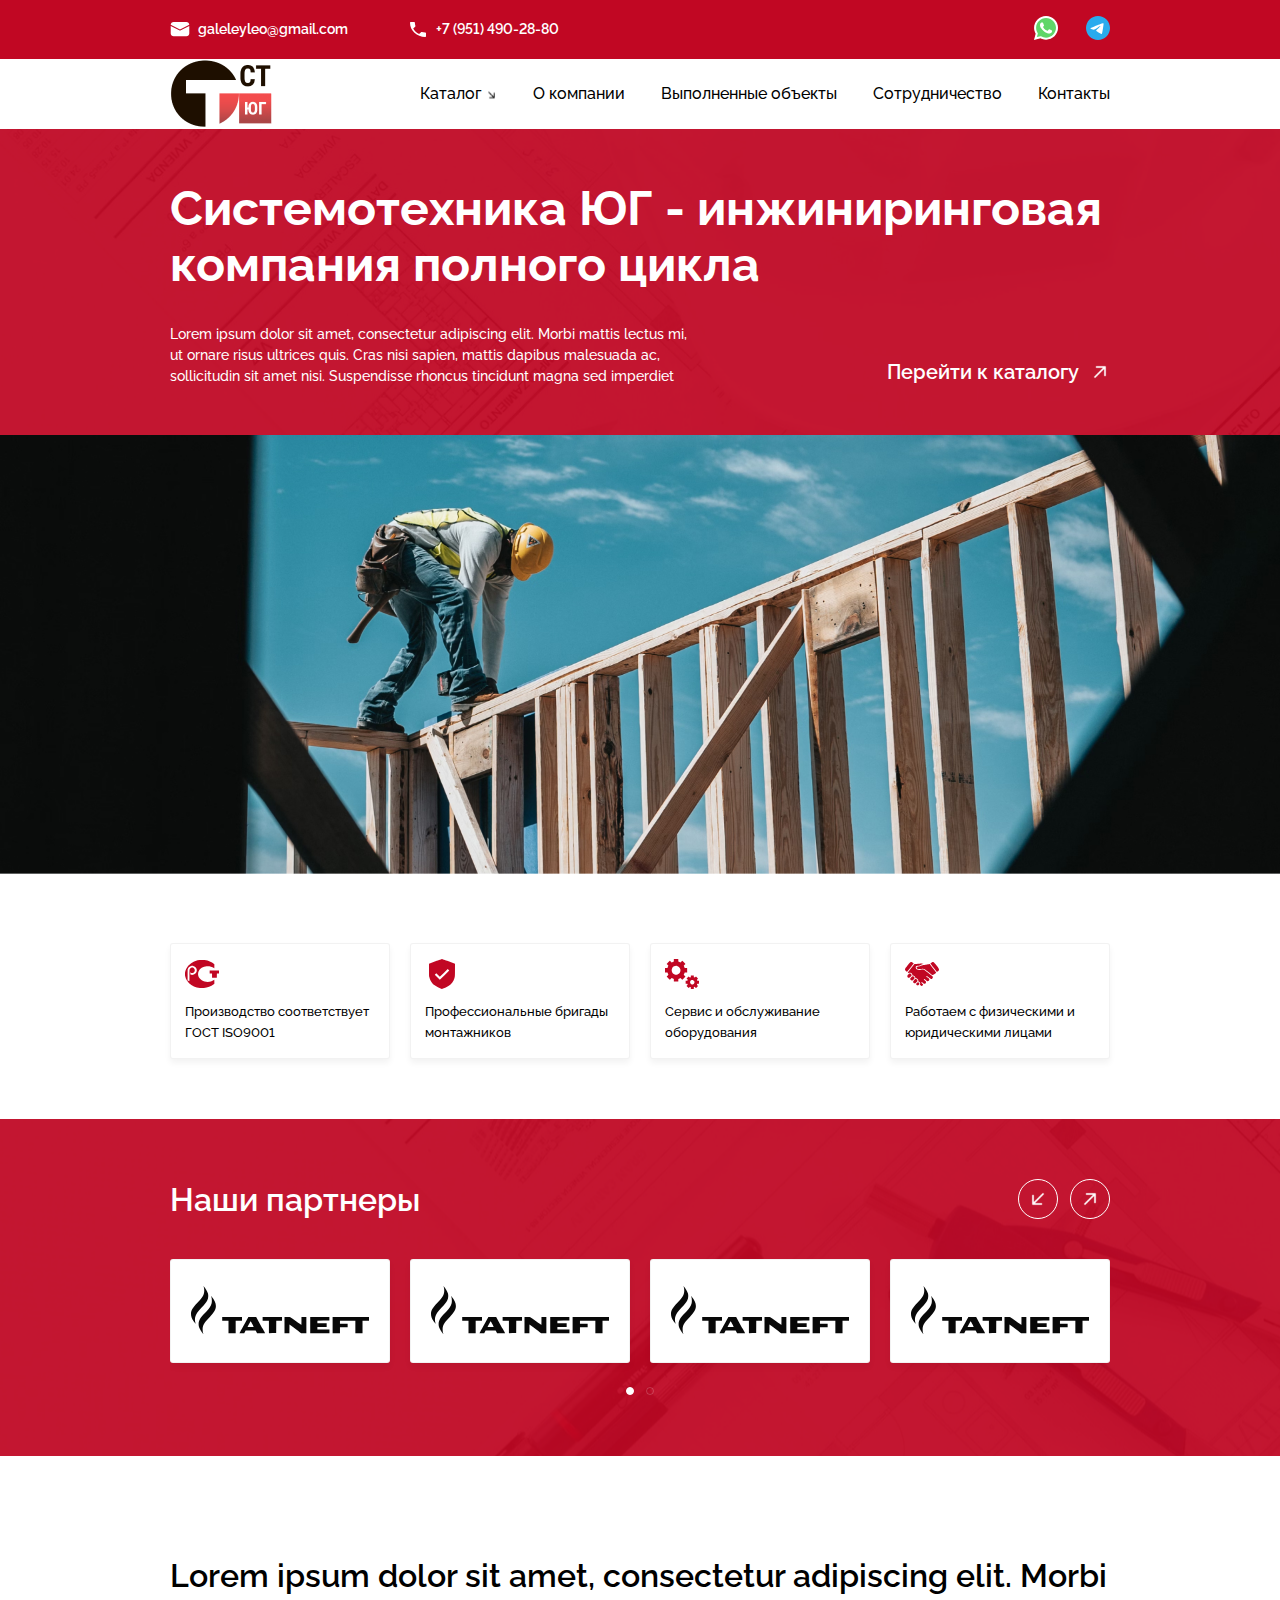
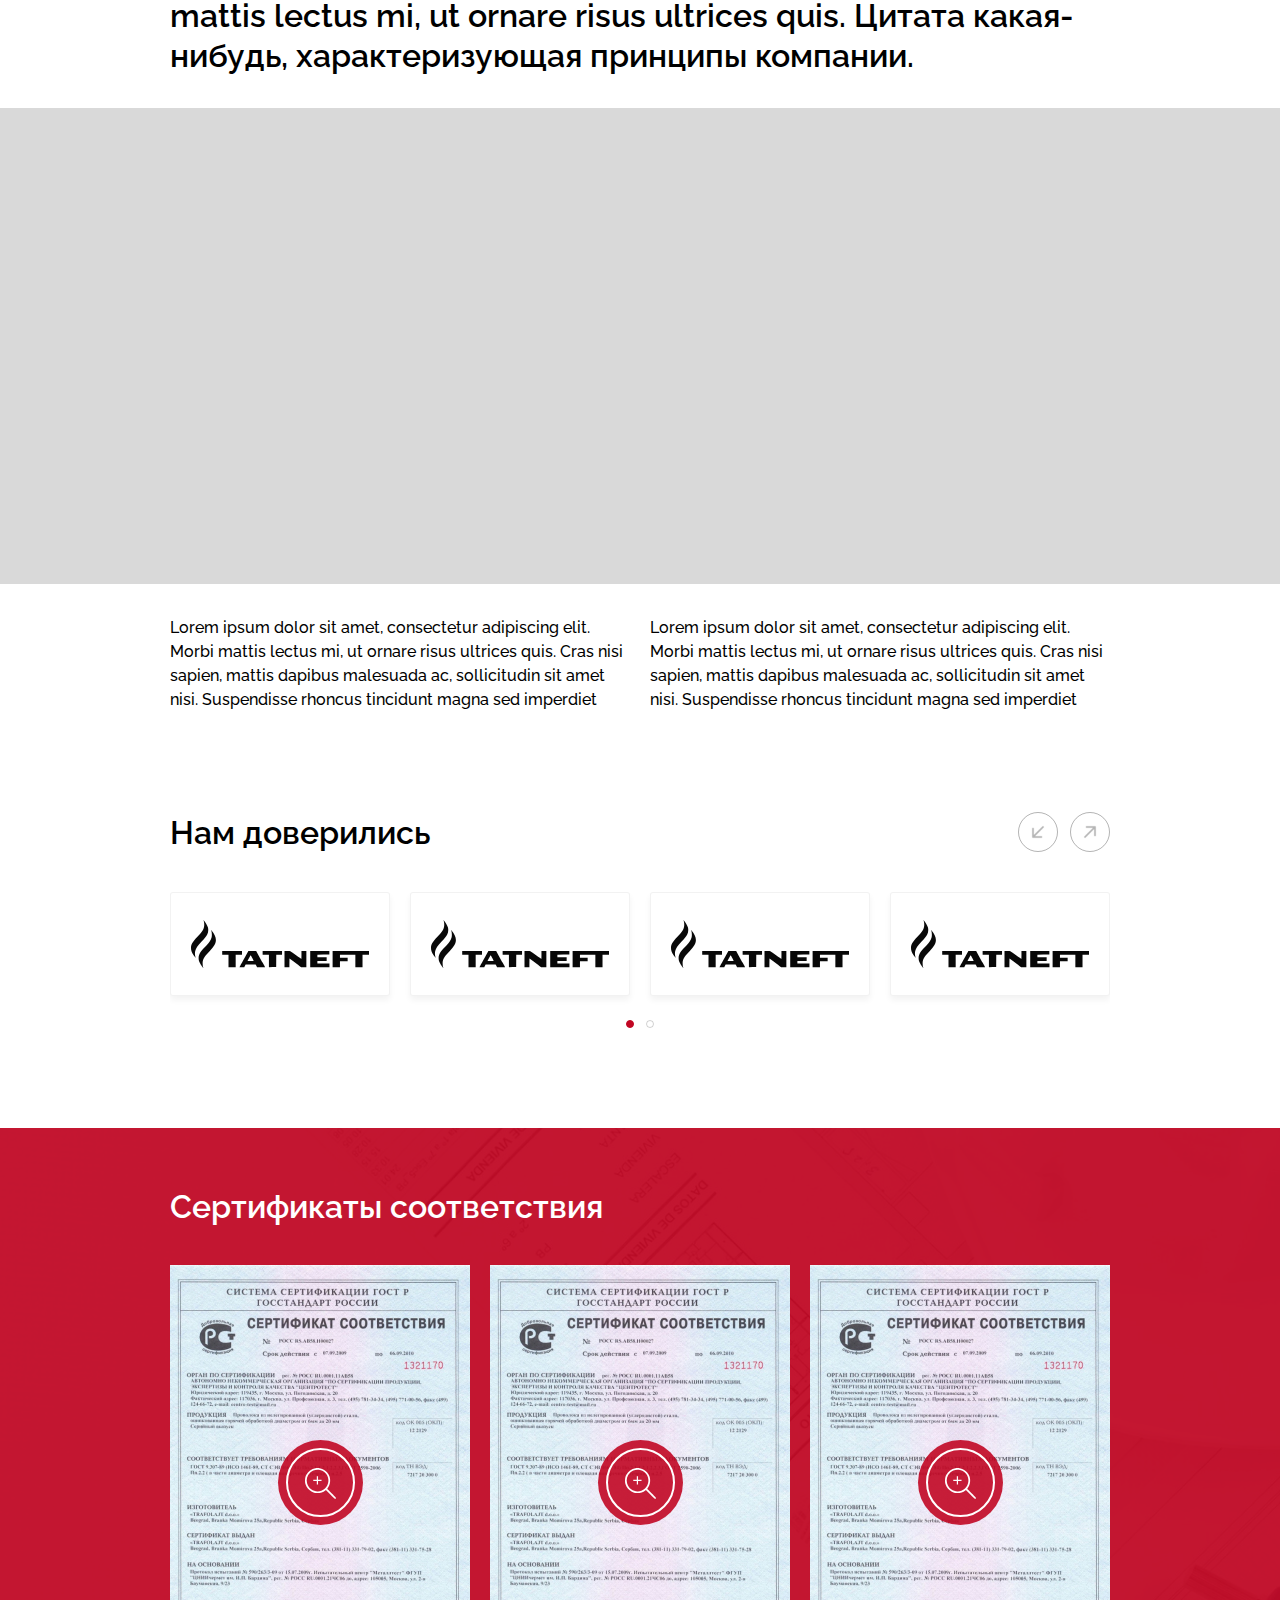
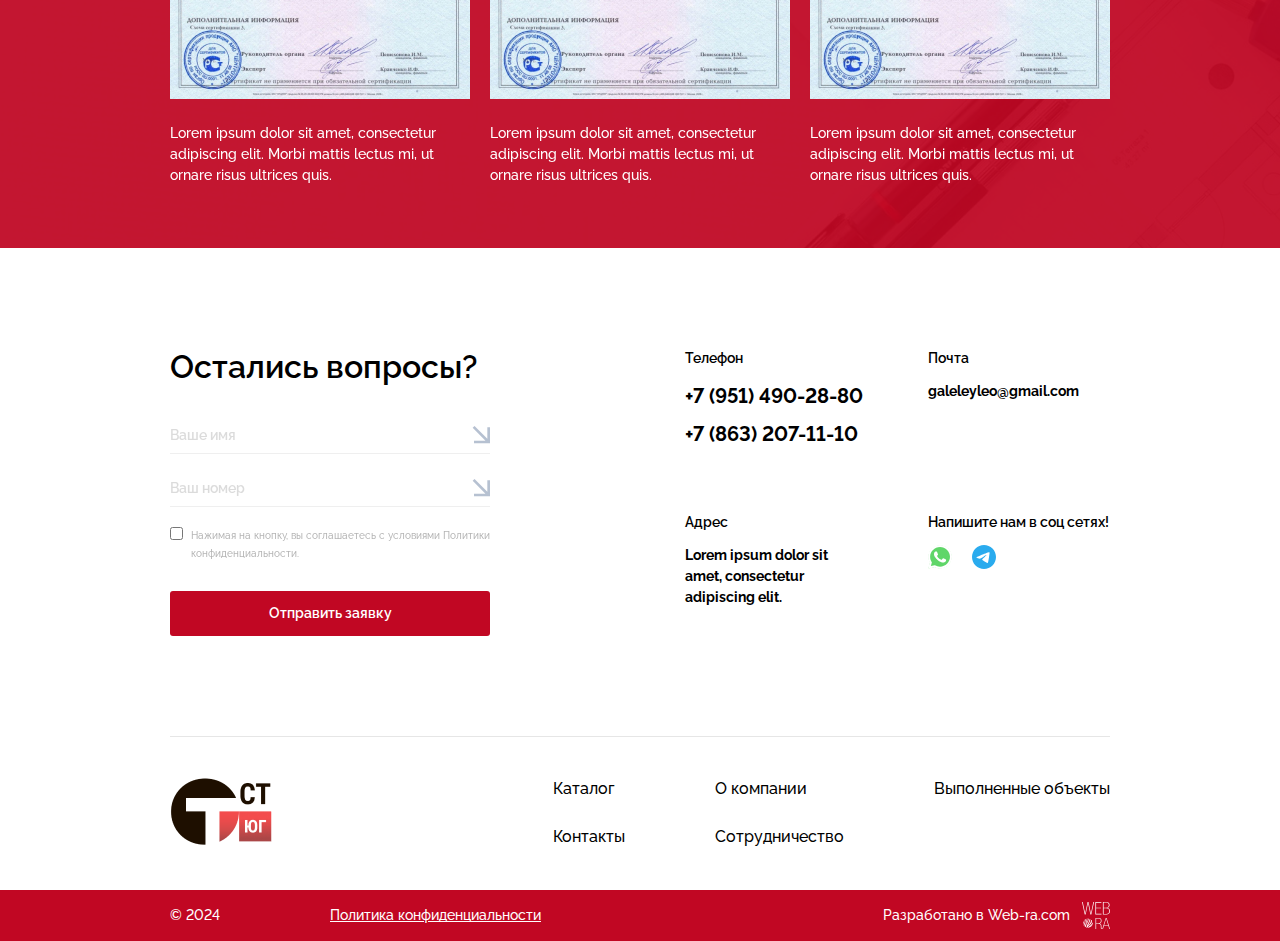
<file: index.html>
<!DOCTYPE html>
<html lang="ru">

<head>
  <meta charset="UTF-8">
  <meta name="viewport" content="width=device-width, initial-scale=1.0">
  <meta name="keywords" content="keywords">
  <meta name="description" content="content">
  <link rel="stylesheet" href="./assets/css/styles.css">
  <link rel="stylesheet" href="./assets/css/swiper-bundle.min.css">
  <link rel="stylesheet" href="https://cdn.jsdelivr.net/npm/@fancyapps/ui@5.0/dist/fancybox/fancybox.css">
  <script src="./assets/js/index.js" defer></script>
  <script src="./assets/js/swiper-bundle.min.js" defer></script>
  <script src="./assets/js/slider.js" defer></script>

  <title>Системотехника ЮГ</title>
</head>

<body>
  <header class="header container-xl">
    <div class="header__info">
      <div class="container">
        <div class="header__contacts">
          <a href="mailto:galeleyleo@gmail.com" class="header__contacts-item">
            <img class="header__contacts-icon" src="./assets/images/icons/icon-mail.svg" alt="icon-mail">
            <span class="header__contacts-text">galeleyleo@gmail.com</span>
          </a>
          <a href="tel:+7(951)490-28-80" class="header__contacts-item">
            <img class="header__contacts-icon" src="./assets/images/icons/icon-phone.svg" alt="icon-phone">
            <span class="header__contacts-text">+7 (951) 490-28-80</span>
          </a>
        </div>
        <div class="header__socials">
          <a href="#" class="header__socials-item">
            <img class="header__socials-icon" src="./assets/images/icons/icon-whatsapp.svg" alt="icon-whatsapp">
          </a>
          <a href="#" class="header__socials-item">
            <img class="header__socials-icon" src="./assets/images/icons/icon-telegram.svg" alt="icon-telegram">
          </a>
        </div>
      </div>
    </div>
    <div class="header__container container">
      <a class="header__logo" href="./index.html">
        <img src="./assets/images/logo.png" alt="logo CT">
      </a>
      <nav class="header__nav">
        <ul class="header__menu list-reset">
          <li class="menu__item catalog__link">
            <a class="menu__link link catalog__icon" href="#">Каталог</a>
            <ul class="sub-menu__list">
              <li>
                <a class="sub-menu__link link" href="#">
                  Строительная опалубка, строительные леса</a>
              </li>
              <li>
                <a class="sub-menu__link link" href="#">Гидроизоляционные смеси и материалы</a>
              </li>
              <li>
                <a class="sub-menu__link link" href="#">Огнеупорные материалы и смеси</a>
              </li>
              <li>
                <a class="sub-menu__link link" href="#">Высокотемпературные защитные скорлупы, теплоизоляционные
                  материалы для труб на основе базальта и стекловолокна</a>
              </li>
              <li>
                <a class="sub-menu__link link" href="#">Различные инструменты и станочное оборудование, включая с ЧПУ
                  (газ,плазма, лазер)</a>
              </li>
              <li>
                <a class="sub-menu__link link" href="#">Строительные и отделочные материалы</a>
              </li>
              <li>
                <a class="sub-menu__link link" href="#">Метизная и анкерная продукция, такелаж</a>
              </li>
              <li>
                <a class="sub-menu__link link" href="#">Электродвигатели и редукторы</a>
              </li>
              <li>
                <a class="sub-menu__link link" href="#">Отопительное оборудование, так же котельные установки, и весь
                  КИП необходимый для этого</a>
              </li>
              <li>
                <a class="sub-menu__link link" href="#">Фильтровальные установки и фильтры различных фракций переработки
                  нефти</a>
              </li>
              <li>
                <a class="sub-menu__link link" href="#">Вентиляционные установки и оборудование</a>
              </li>
              <li>
                <a class="sub-menu__link link" href="#">Промышленные алюминиевые ворота, двери и окна (в том числе
                  пластиковые)</a>
              </li>
              <li>
                <a class="sub-menu__link link" href="#">Источники бесперебойного питания, стабилизаторы напряжения,
                  генераторы альтернативной энергетики</a>
              </li>
              <li>
                <a class="sub-menu__link link" href="#">Светотехнические комплексные решения
                  Взрывозащищенное оборудование (коробки, светильники, ящики, шкафы)</a>
              </li>
              <li>
                <a class="sub-menu__link link" href="#">Железнодорожное оснащение (переезды, шлагбаумы, противотаранные
                  устройства)</a>
              </li>
              <li>
                <a class="sub-menu__link link" href="#">Дорожные блокираторы, автоматика ворот, противотаранные
                  устройства</a>
              </li>
              <li>
                <a class="sub-menu__link link" href="#">Бытовки и контейнеры (жилые и нежилые)</a>
              </li>
              <li>
                <a class="sub-menu__link link" href="#">Противопожарное оборудование и устройства, двери и окна</a>
              </li>
              <li>
                <a class="sub-menu__link link" href="#">Кабеленесущие системы и конструкции</a>
              </li>
              <li>
                <a class="sub-menu__link link" href="#">Молниезащита и искробезопасное оборудования</a>
              </li>
            </ul>
          </li>
          <li class="menu__item">
            <a class="menu__link link" href="#about">О компании</a>
          </li>
          <li class="menu__item">
            <a class="menu__link link" href="#">Выполненные объекты</a>
          </li>
          <li class="menu__item">
            <a class="menu__link link" href="#trust">Сотрудничество</a>
          </li>
          <li class="menu__item">
            <a class="menu__link link" href="#contacts">Контакты</a>
          </li>
        </ul>
      </nav>
      <div class="header__nav-mob">
        <nav>
          <div class="header__logo logo-mob">
            <a href="./index.html">
              <img src="./assets/images/logo.png" alt="logo CT">
            </a>
          </div>
          <div class="header__wrapper-mob">
            <div class="header__col-mob">
              <h3 class="header__col-title">Навигация</h3>
              <ul class="header__menu list-reset">
                <li class="menu__item catalog__link catalog-mob">
                  <span class="catalog-menu__link link catalog__icon">Каталог</span>
                  <ul class="sub-menu__list-mob">
                    <li>
                      <a class="sub-menu__link link" href="#">
                        Строительная опалубка, строительные леса</a>
                    </li>
                    <li>
                      <a class="sub-menu__link link" href="#">Гидроизоляционные смеси и материалы</a>
                    </li>
                    <li>
                      <a class="sub-menu__link link" href="#">Огнеупорные материалы и смеси</a>
                    </li>
                    <li>
                      <a class="sub-menu__link link" href="#">Высокотемпературные защитные скорлупы, теплоизоляционные
                        материалы для труб на основе базальта и стекловолокна</a>
                    </li>
                    <li>
                      <a class="sub-menu__link link" href="#">Различные инструменты и станочное оборудование, включая с
                        ЧПУ
                        (газ,плазма, лазер)</a>
                    </li>
                    <li>
                      <a class="sub-menu__link link" href="#">Строительные и отделочные материалы</a>
                    </li>
                    <li>
                      <a class="sub-menu__link link" href="#">Метизная и анкерная продукция, такелаж</a>
                    </li>
                    <li>
                      <a class="sub-menu__link link" href="#">Электродвигатели и редукторы</a>
                    </li>
                    <li>
                      <a class="sub-menu__link link" href="#">Отопительное оборудование, так же котельные установки, и
                        весь
                        КИП необходимый для этого</a>
                    </li>
                    <li>
                      <a class="sub-menu__link link" href="#">Фильтровальные установки и фильтры различных фракций
                        переработки
                        нефти</a>
                    </li>
                    <li>
                      <a class="sub-menu__link link" href="#">Вентиляционные установки и оборудование</a>
                    </li>
                    <li>
                      <a class="sub-menu__link link" href="#">Промышленные алюминиевые ворота, двери и окна (в том числе
                        пластиковые)</a>
                    </li>
                    <li>
                      <a class="sub-menu__link link" href="#">Источники бесперебойного питания, стабилизаторы
                        напряжения,
                        генераторы альтернативной энергетики</a>
                    </li>
                    <li>
                      <a class="sub-menu__link link" href="#">Светотехнические комплексные решения
                        Взрывозащищенное оборудование (коробки, светильники, ящики, шкафы)</a>
                    </li>
                    <li>
                      <a class="sub-menu__link link" href="#">Железнодорожное оснащение (переезды, шлагбаумы,
                        противотаранные
                        устройства)</a>
                    </li>
                    <li>
                      <a class="sub-menu__link link" href="#">Дорожные блокираторы, автоматика ворот, противотаранные
                        устройства</a>
                    </li>
                    <li>
                      <a class="sub-menu__link link" href="#">Бытовки и контейнеры (жилые и нежилые)</a>
                    </li>
                    <li>
                      <a class="sub-menu__link link" href="#">Противопожарное оборудование и устройства, двери и
                        окна</a>
                    </li>
                    <li>
                      <a class="sub-menu__link link" href="#">Кабеленесущие системы и конструкции</a>
                    </li>
                    <li>
                      <a class="sub-menu__link link" href="#">Молниезащита и искробезопасное оборудования</a>
                    </li>
                  </ul>
                </li>
                <div class="menu-col">
                  <li class="menu__item">
                    <a class="menu__link link" href="#about">О компании</a>
                  </li>
                  <li class="menu__item">
                    <a class="menu__link link" href="#">Выполненные объекты</a>
                  </li>
                  <li class="menu__item">
                    <a class="menu__link link" href="#trust">Сотрудничество</a>
                  </li>
                  <li class="menu__item">
                    <a class="menu__link link" href="#contacts">Контакты</a>
                  </li>
                </div>
              </ul>
            </div>
            <div class="header__col-mob">
              <h3 class="header__col-title">Контакты</h3>
              <div class="header__contacts-mob">
                <div class="header__contacts-mob">
                  <a href="mailto:galeleyleo@gmail.com" class="header__contacts-item">
                    <img class="header__contacts-icon" src="./assets/images/icons/icon-mail-black.svg" alt="icon-mail">
                    <span class="header__contacts-text-mob">galeleyleo@gmail.com</span>
                  </a>
                  <a href="tel:+7(951)490-28-80" class="header__contacts-item">
                    <img class="header__contacts-icon" src="./assets/images/icons/icon-mail-phone.svg" alt="icon-phone">
                    <span class="header__contacts-text-mob">+7 (951) 490-28-80</span>
                  </a>
                  <div class="header__socials-mob">
                    <a href="#" class="header__socials-item">
                      <img class="header__socials-icon" src="./assets/images/icons/icon-whatsapp.svg"
                        alt="icon-whatsapp">
                    </a>
                    <a href="#" class="header__socials-item">
                      <img class="header__socials-icon" src="./assets/images/icons/icon-telegram.svg"
                        alt="icon-telegram">
                    </a>
                  </div>
                </div>
              </div>
            </div>
          </div>
        </nav>
      </div>
      <div class="overlay"></div>
      <div class="menu__burger">
        <span></span>
      </div>
    </div>
  </header>
  <main class="main container-xl">
    <section class="preview container-xl">
      <div class="preview__top">
        <div class="container">
          <div class="preview__wrapper">
            <h1 class="preview__title">Системотехника ЮГ - инжиниринговая
              компания полного цикла</h1>
            <div class="preview__wrapper-text">
              <p class="preview__text">Lorem ipsum dolor sit amet, consectetur adipiscing elit. Morbi mattis lectus mi,
                ut ornare risus
                ultrices quis. Cras nisi sapien, mattis dapibus malesuada ac, sollicitudin sit amet nisi. Suspendisse
                rhoncus tincidunt magna sed imperdiet</p>
              <a href="#" class="preview__link">
                <span class="preview__link-text">Перейти к каталогу</span>
                <img class="preview__link-icon" src="./assets/images/icons/icon-arrow-min-white.svg" alt="icon-arrow">
              </a>
            </div>
          </div>
        </div>
        <picture>
          <source media="(max-width: 375px)" srcset="./assets/images/header-img-mob.jpg">
          <source media="(max-width: 998px)" srcset="./assets/images/header-img-tablet.jpg">
          <img class="preview__img" src="./assets/images/header-img.jpg" alt="preview-img">
        </picture>
      </div>
    </section>
    <section class="advantages container-xl">
      <div class="container">
        <ul class="advantages__list">
          <li class="advantages__list-item">
            <img class="advantages__item-icon" src="./assets/images/icons/icon-gost.svg" alt="icon-gost">
            <p class="advantages__item-text">Производство соответствует ГОСТ ISO9001</p>
          </li>
          <li class="advantages__list-item">
            <img class="advantages__item-icon" src="./assets/images/icons/icon-prof.svg" alt="icon-prof">
            <p class="advantages__item-text">Профессиональные <br class="br-table"> бригады монтажников</p>
          </li>
          <li class="advantages__list-item">
            <img class="advantages__item-icon" src="./assets/images/icons/icon-service.svg" alt="icon-service">
            <p class="advantages__item-text">Сервис и обслуживание оборудования</p>
          </li>
          <li class="advantages__list-item">
            <img class="advantages__item-icon" src="./assets/images/icons/icon-handshake.svg" alt="icon-handshake">
            <p class="advantages__item-text">Работаем с физическими <br class="br-table">
              и юридическими лицами</p>
          </li>
        </ul>
      </div>
    </section>
    <section class="partners container-xl">
      <div class="container">
        <div class="partners__row">
          <h2 class="subtitle">
            Наши партнеры
          </h2>
          <div class="custom__slider-nav">
            <div class="slider__btn-prev-1"></div>
            <div class="slider__btn-next-1"></div>
          </div>
        </div>
        <!-- SLIDER -->
        <div class="partners__slider swiper">
          <div class="swiper-wrapper">
            <div class="swiper-slide">
              <div class="partners__slider-item">
                <a href="#" class="slider__link">
                  <img class="custom__slider-img" src="./assets/images/company/icon-company-01.svg" alt="slider img">
                </a>
              </div>
            </div>
            <div class="swiper-slide">
              <div class="partners__slider-item">
                <a href="#" class="slider__link">
                  <img class="custom__slider-img" src="./assets/images/company/icon-company-01.svg" alt="slider img">
                </a>
              </div>
            </div>
            <div class="swiper-slide">
              <div class="partners__slider-item">
                <a href="#" class="slider__link">
                  <img class="custom__slider-img" src="./assets/images/company/icon-company-01.svg" alt="slider img">
                </a>
              </div>
            </div>
            <div class="swiper-slide">
              <div class="partners__slider-item">
                <a href="#" class="slider__link">
                  <img class="custom__slider-img" src="./assets/images/company/icon-company-01.svg" alt="slider img">
                </a>
              </div>
            </div>
            <div class="swiper-slide">
              <div class="partners__slider-item">
                <a href="#" class="slider__link">
                  <img class="custom__slider-img" src="./assets/images/company/icon-company-01.svg" alt="slider img">
                </a>
              </div>
            </div>
          </div>
          <div class="swiper-pagination partners-slider__pagination"></div>
        </div>
        <!-- SLIDER END -->
      </div>
    </section>
    <section class="description container-xl" id="about">
      <div class="container">
        <h2 class="description__title">Lorem ipsum dolor sit amet, consectetur adipiscing elit. Morbi mattis lectus mi,
          ut
          ornare risus ultrices quis. Цитата какая-нибудь, характеризующая принципы компании.</h2>
      </div>
      <div class="description__img"></div>
      <div class="container">
        <div class="description__wrapper-text">
          <p class="description__text">
            Lorem ipsum dolor sit amet, consectetur adipiscing elit. Morbi mattis lectus mi, ut ornare risus ultrices
            quis. Cras nisi sapien, mattis dapibus malesuada ac, sollicitudin sit amet nisi. Suspendisse rhoncus
            tincidunt
            magna sed imperdiet
          </p>
          <p class="description__text">
            Lorem ipsum dolor sit amet, consectetur adipiscing elit. Morbi mattis lectus mi, ut ornare risus ultrices
            quis. Cras nisi sapien, mattis dapibus malesuada ac, sollicitudin sit amet nisi. Suspendisse rhoncus
            tincidunt
            magna sed imperdiet
          </p>
        </div>
      </div>
    </section>
    <section class="trust container-xl" id="trust">
      <div class="container">
        <div class="trust__row">
          <h2 class="subtitle">
            Нам доверились
          </h2>
          <div class="custom__slider-nav">
            <div class="slider__btn-prev-2"></div>
            <div class="slider__btn-next-2"></div>
          </div>
        </div>
        <!-- SLIDER -->
        <div class="trust__slider swiper">
          <div class="swiper-wrapper">
            <div class="swiper-slide">
              <div class="partners__slider-item">
                <img class="custom__slider-img" src="./assets/images/company/icon-company-01.svg" alt="slider img">
              </div>
            </div>
            <div class="swiper-slide">
              <div class="partners__slider-item">
                <img class="custom__slider-img" src="./assets/images/company/icon-company-01.svg" alt="slider img">
              </div>
            </div>
            <div class="swiper-slide">
              <div class="partners__slider-item">
                <img class="custom__slider-img" src="./assets/images/company/icon-company-01.svg" alt="slider img">
              </div>
            </div>
            <div class="swiper-slide">
              <div class="partners__slider-item">
                <img class="custom__slider-img" src="./assets/images/company/icon-company-01.svg" alt="slider img">
              </div>
            </div>
            <div class="swiper-slide">
              <div class="partners__slider-item">
                <img class="custom__slider-img" src="./assets/images/company/icon-company-01.svg" alt="slider img">
              </div>
            </div>
          </div>
          <div class="swiper-pagination trust-slider__pagination"></div>
        </div>
        <!-- SLIDER END -->
      </div>
    </section>
    <section class="sert container-xl">
      <div class="container">
        <h2 class="subtitle">Сертификаты соответствия</h2>
        <div class="sert__slider swiper">
          <div class="swiper-wrapper">
            <div class="swiper-slide">
              <div class="sert__slider-item">
                <div class="sert__card">
                  <div class="sert__card-wrapper">
                    <img src="./assets/images/cert/cert.jpg" alt="cert" data-fancybox="gallery">
                    <div class="zoom"></div>
                  </div>
                  <p class="sert__text">Lorem ipsum dolor sit amet, consectetur adipiscing elit. Morbi mattis lectus mi,
                    ut
                    ornare risus ultrices quis.</p>
                </div>
              </div>
            </div>
            <div class="swiper-slide">
              <div class="sert__slider-item">
                <div class="sert__card">
                  <div class="sert__card-wrapper">
                    <img src="./assets/images/cert/cert.jpg" alt="cert" data-fancybox="gallery">
                    <div class="zoom"></div>
                  </div>
                  <p class="sert__text">Lorem ipsum dolor sit amet, consectetur adipiscing elit. Morbi mattis lectus mi,
                    ut
                    ornare risus ultrices quis.</p>
                </div>
              </div>
            </div>
            <div class="swiper-slide">
              <div class="sert__slider-item">
                <div class="sert__card">
                  <div class="sert__card-wrapper">
                    <img src="./assets/images/cert/cert.jpg" alt="cert" data-fancybox="gallery">
                    <div class="zoom"></div>
                  </div>
                  <p class="sert__text">Lorem ipsum dolor sit amet, consectetur adipiscing elit. Morbi mattis lectus mi,
                    ut
                    ornare risus ultrices quis.</p>
                </div>
              </div>
            </div>
          </div>
          <div class="swiper-pagination sert-slider__pagination"></div>
        </div>
        <!-- SLIDER END -->
        <div class="custom__slider-nav">
          <div class="slider__btn-prev-3"></div>
          <div class="slider__btn-next-3"></div>
        </div>
      </div>
    </section>
    <section class="questions container-xl" id="contacts">
      <div class="container">
        <div class="questions__wrapper">
          <form action="#" class="feedback__form" id="form">
            <h2 class="feedback__form-text">Остались вопросы?</h2>
            <div class="feedback__form-inner">
              <div class="feedback__inputs">
                <input class="input__phone _req name" type="name" name="name" id="name" placeholder="Ваше имя"
                  autocomplete="off">
                <input class="input__phone _req tel" type="tel" name="phone" id="phone" placeholder="Ваш номер"
                  autocomplete="off">
              </div>
              <label class="feedback__container-checkbox">
                <input type="checkbox" onchange="document.getElementById('submit1').disabled = !this.checked;">
                <span>Нажимая на кнопку, вы соглашаетесь с условиями <a href="#">Политики
                    конфиденциальности.</a></span>
              </label>
              <button class="popup__button" name="submit" id="submit1" disabled="">Отправить заявку</button>
            </div>
          </form>
          <div class="contacts">
            <div class="contacts__item">
              <span class="contacts__title">Телефон</span>
              <div class="contacts__phones">
                <a class="contacts__phone" href="tel:+7(951)490-28-80">+7 (951) 490-28-80</a>
                <a class="contacts__phone" href="tel:+7(863)207-11-10">+7 (863) 207-11-10</a>
              </div>
            </div>
            <div class="contacts__item">
              <span class="contacts__title">Почта</span>
              <div class="contacts__mails">
                <a class="contacts__mail" href="mailto:galeleyleo@gmail.com">galeleyleo@gmail.com</a>
              </div>
            </div>
            <div class="contacts__item">
              <span class="contacts__title">Адрес</span>
              <a class="contacts__address" href="#">Lorem ipsum dolor sit amet, consectetur adipiscing elit.</a>
            </div>
            <div class="contacts__item">
              <span class="contacts__title">Напишите нам в соц сетях!</span>
              <div class="contacts__socials">
                <a class="contacts__social" href="#">
                  <img src="./assets/images/icons/icon-whatsapp.svg" alt="icon-whatsapp">
                </a>
                <a class="contacts__social" href="#">
                  <img src="./assets/images/icons/icon-telegram.svg" alt="icon-telegram">
                </a>
              </div>
            </div>
          </div>
        </div>
      </div>
    </section>
  </main>
  <footer class="footer container-xl">
    <div class="footer__top">
      <div class="container">
        <div class="footer__top-left">
          <a href="./index.html" class="footer__logo">
            <img src="./assets/images/logo.png" alt="logo">
          </a>
        </div>
        <div class="footer__top-right">
          <ul class="footer__nav">
            <li class="footer__nav-item"><a href="#">Каталог</a></li>
            <li class="footer__nav-item"><a href="#about">О компании</a></li>
            <li class="footer__nav-item"><a href="#">Выполненные объекты</a></li>
            <li class="footer__nav-item"><a href="#contacts">Контакты</a></li>
            <li class="footer__nav-item"><a href="#trust">Сотрудничество</a></li>
          </ul>
        </div>
      </div>
    </div>
    <div class="footer__bottom">
      <div class="container">
        <div class="footer__bottom-left">
          <span class="footer__copy">© 2024</span>
          <a class="footer__policy" href="#">Политика конфиденциальности</a>
        </div>
        <a href="https://web-ra.com" class="footer__bottom-right">
          <span class="footer__author">Разработано в Web-ra.com</span>
          <img class="footer__author-icon" src="./assets/images/icons/icon-webra.svg" alt="icon-webra">
        </a>
      </div>
    </div>
  </footer>
  <!-- POPUPS -->
  <div id="popup-test" class="popup">
    <div class="popup__body">
      <div class="popup__content">
        <a href="#" class="popup__close close-popup"></a>
        <p>Lorem ipsum dolor, sit amet consectetur adipisicing elit. Voluptatibus neque autem, doloremque qui recusandae
          nam dolor quasi est quam non eos veniam odit nihil aut atque quia. Assumenda, voluptate nemo!</p>
      </div>
    </div>
  </div>
  <!-- POPUPS END-->
  <script src="https://cdn.jsdelivr.net/npm/@fancyapps/ui@5.0/dist/fancybox/fancybox.umd.js"></script>
</body>

</html>
</file>
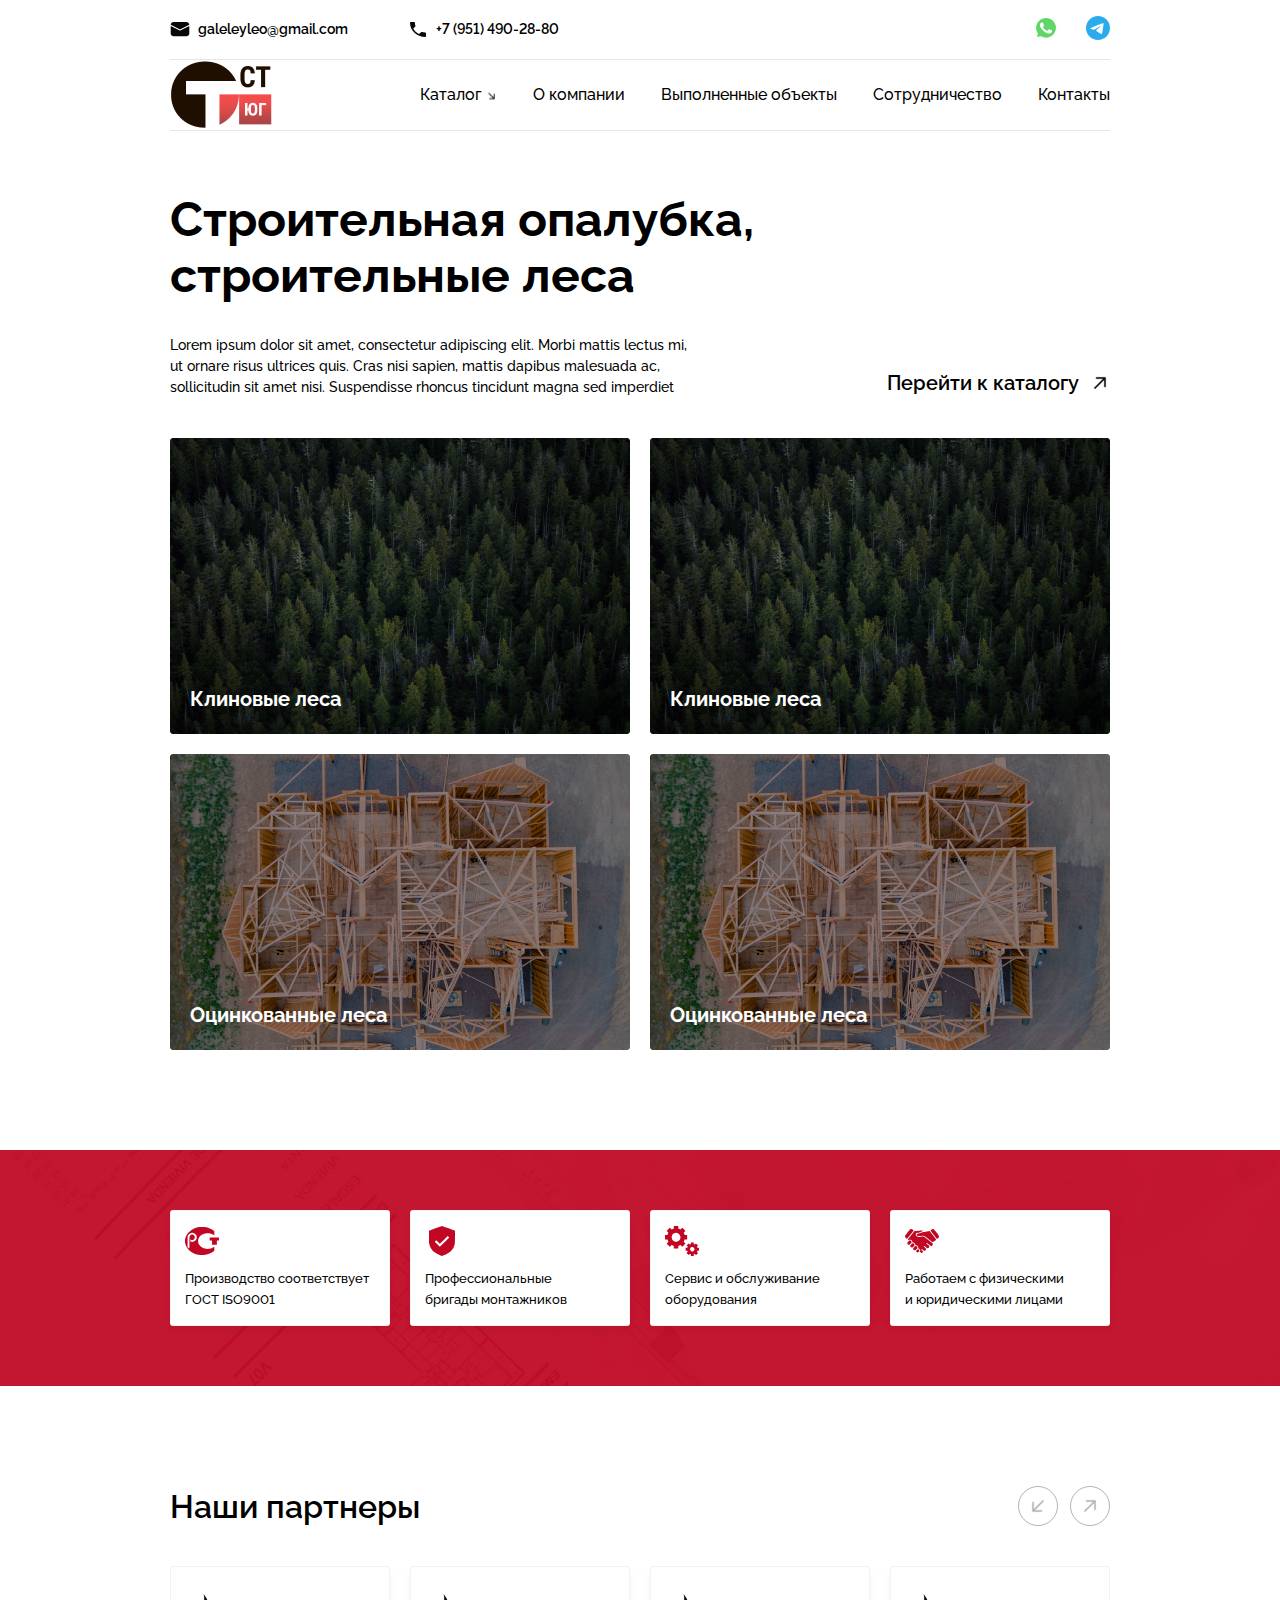
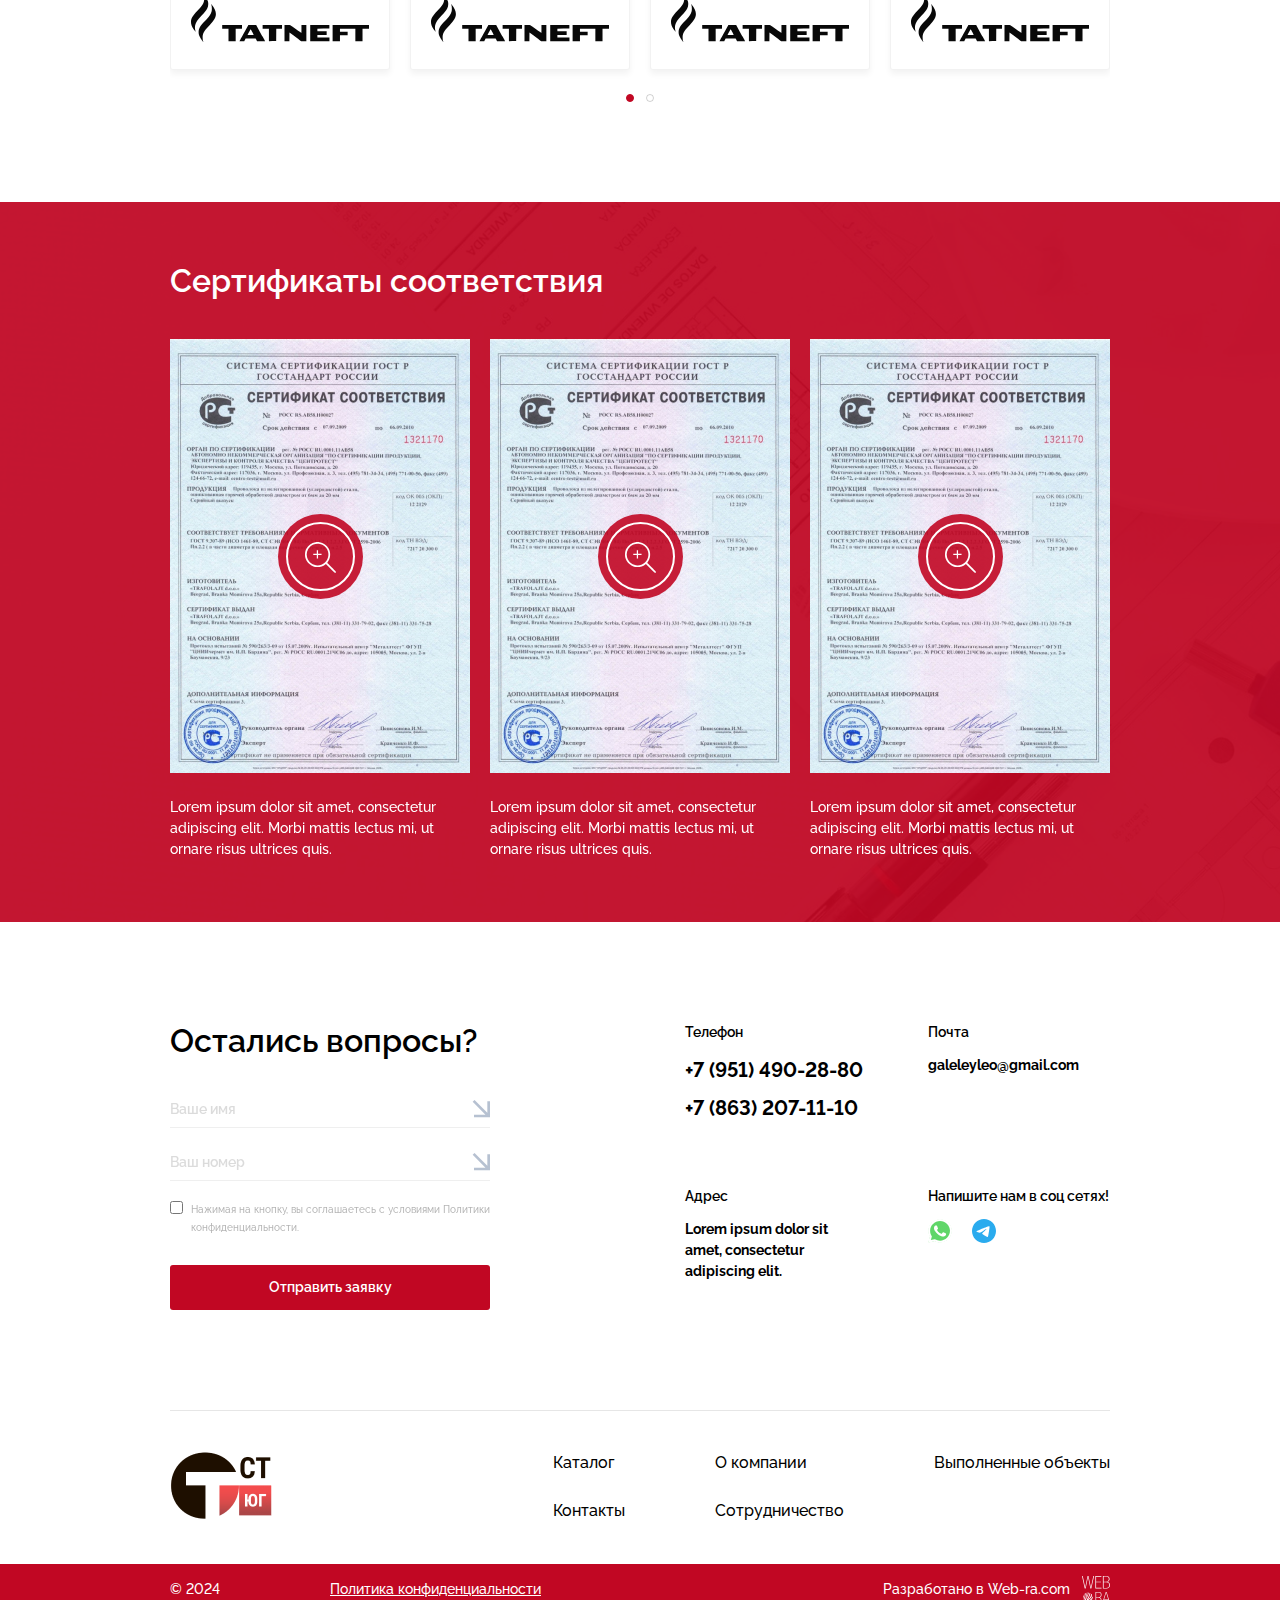
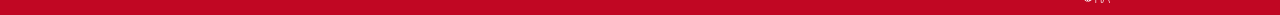
<file: catalog-page.html>
<!DOCTYPE html>
<html lang="ru">

<head>
  <meta charset="UTF-8">
  <meta name="viewport" content="width=device-width, initial-scale=1.0">
  <meta name="keywords" content="keywords">
  <meta name="description" content="content">
  <link rel="stylesheet" href="./assets/css/styles.css">
  <link rel="stylesheet" href="./assets/css/swiper-bundle.min.css">
  <link rel="stylesheet" href="https://cdn.jsdelivr.net/npm/@fancyapps/ui@5.0/dist/fancybox/fancybox.css">
  <script src="./assets/js/index.js" defer></script>
  <script src="./assets/js/swiper-bundle.min.js" defer></script>
  <script src="./assets/js/slider.js" defer></script>

  <title>Системотехника ЮГ</title>
</head>

<body>
  <header class="header container-xl">
    <div class="header__info header-white">
      <div class="container">
        <div class="header__contacts">
          <a href="mailto:galeleyleo@gmail.com" class="header__contacts-item text-black">
            <img class="header__contacts-icon" src="./assets/images/icons/icon-mail-black.svg" alt="icon-mail">
            <span class="header__contacts-text">galeleyleo@gmail.com</span>
          </a>
          <a href="tel:+7(951)490-28-80" class="header__contacts-item text-black">
            <img class="header__contacts-icon" src="./assets/images/icons/icon-mail-phone.svg" alt="icon-phone">
            <span class="header__contacts-text">+7 (951) 490-28-80</span>
          </a>
        </div>
        <div class="header__socials">
          <a href="#" class="header__socials-item">
            <img class="header__socials-icon" src="./assets/images/icons/icon-whatsapp.svg" alt="icon-whatsapp">
          </a>
          <a href="#" class="header__socials-item">
            <img class="header__socials-icon" src="./assets/images/icons/icon-telegram.svg" alt="icon-telegram">
          </a>
        </div>
      </div>
    </div>
    <div class="header__container header__container-borders container">
      <a class="header__logo" href="./index.html">
        <img src="./assets/images/logo.png" alt="logo CT">
      </a>
      <nav class="header__nav">
        <ul class="header__menu list-reset">
          <li class="menu__item catalog__link">
            <a class="menu__link link catalog__icon" href="#">Каталог</a>
            <ul class="sub-menu__list">
              <li>
                <a class="sub-menu__link link" href="./catalog-page.html">
                  Строительная опалубка, строительные леса</a>
              </li>
              <li>
                <a class="sub-menu__link link" href="#">Гидроизоляционные смеси и материалы</a>
              </li>
              <li>
                <a class="sub-menu__link link" href="#">Огнеупорные материалы и смеси</a>
              </li>
              <li>
                <a class="sub-menu__link link" href="#">Высокотемпературные защитные скорлупы, теплоизоляционные
                  материалы для труб на основе базальта и стекловолокна</a>
              </li>
              <li>
                <a class="sub-menu__link link" href="#">Различные инструменты и станочное оборудование, включая с ЧПУ
                  (газ,плазма, лазер)</a>
              </li>
              <li>
                <a class="sub-menu__link link" href="#">Строительные и отделочные материалы</a>
              </li>
              <li>
                <a class="sub-menu__link link" href="#">Метизная и анкерная продукция, такелаж</a>
              </li>
              <li>
                <a class="sub-menu__link link" href="#">Электродвигатели и редукторы</a>
              </li>
              <li>
                <a class="sub-menu__link link" href="#">Отопительное оборудование, так же котельные установки, и весь
                  КИП необходимый для этого</a>
              </li>
              <li>
                <a class="sub-menu__link link" href="#">Фильтровальные установки и фильтры различных фракций переработки
                  нефти</a>
              </li>
              <li>
                <a class="sub-menu__link link" href="#">Вентиляционные установки и оборудование</a>
              </li>
              <li>
                <a class="sub-menu__link link" href="#">Промышленные алюминиевые ворота, двери и окна (в том числе
                  пластиковые)</a>
              </li>
              <li>
                <a class="sub-menu__link link" href="#">Источники бесперебойного питания, стабилизаторы напряжения,
                  генераторы альтернативной энергетики</a>
              </li>
              <li>
                <a class="sub-menu__link link" href="#">Светотехнические комплексные решения
                  Взрывозащищенное оборудование (коробки, светильники, ящики, шкафы)</a>
              </li>
              <li>
                <a class="sub-menu__link link" href="#">Железнодорожное оснащение (переезды, шлагбаумы, противотаранные
                  устройства)</a>
              </li>
              <li>
                <a class="sub-menu__link link" href="#">Дорожные блокираторы, автоматика ворот, противотаранные
                  устройства</a>
              </li>
              <li>
                <a class="sub-menu__link link" href="#">Бытовки и контейнеры (жилые и нежилые)</a>
              </li>
              <li>
                <a class="sub-menu__link link" href="#">Противопожарное оборудование и устройства, двери и окна</a>
              </li>
              <li>
                <a class="sub-menu__link link" href="#">Кабеленесущие системы и конструкции</a>
              </li>
              <li>
                <a class="sub-menu__link link" href="#">Молниезащита и искробезопасное оборудования</a>
              </li>
            </ul>
          </li>
          <li class="menu__item">
            <a class="menu__link link" href="#about">О компании</a>
          </li>
          <li class="menu__item">
            <a class="menu__link link" href="#">Выполненные объекты</a>
          </li>
          <li class="menu__item">
            <a class="menu__link link" href="#trust">Сотрудничество</a>
          </li>
          <li class="menu__item">
            <a class="menu__link link" href="#contacts">Контакты</a>
          </li>
        </ul>
      </nav>
      <div class="header__nav-mob">
        <nav>
          <div class="header__logo logo-mob">
            <a href="./index.html">
              <img src="./assets/images/logo.png" alt="logo CT">
            </a>
          </div>
          <div class="header__wrapper-mob">
            <div class="header__col-mob">
              <h3 class="header__col-title">Навигация</h3>
              <ul class="header__menu list-reset">
                <li class="menu__item catalog__link catalog-mob">
                  <span class="catalog-menu__link link catalog__icon">Каталог</span>
                  <ul class="sub-menu__list-mob">
                    <li>
                      <a class="sub-menu__link link" href="#">
                        Строительная опалубка, строительные леса</a>
                    </li>
                    <li>
                      <a class="sub-menu__link link" href="#">Гидроизоляционные смеси и материалы</a>
                    </li>
                    <li>
                      <a class="sub-menu__link link" href="#">Огнеупорные материалы и смеси</a>
                    </li>
                    <li>
                      <a class="sub-menu__link link" href="#">Высокотемпературные защитные скорлупы, теплоизоляционные
                        материалы для труб на основе базальта и стекловолокна</a>
                    </li>
                    <li>
                      <a class="sub-menu__link link" href="#">Различные инструменты и станочное оборудование, включая с
                        ЧПУ
                        (газ,плазма, лазер)</a>
                    </li>
                    <li>
                      <a class="sub-menu__link link" href="#">Строительные и отделочные материалы</a>
                    </li>
                    <li>
                      <a class="sub-menu__link link" href="#">Метизная и анкерная продукция, такелаж</a>
                    </li>
                    <li>
                      <a class="sub-menu__link link" href="#">Электродвигатели и редукторы</a>
                    </li>
                    <li>
                      <a class="sub-menu__link link" href="#">Отопительное оборудование, так же котельные установки, и
                        весь
                        КИП необходимый для этого</a>
                    </li>
                    <li>
                      <a class="sub-menu__link link" href="#">Фильтровальные установки и фильтры различных фракций
                        переработки
                        нефти</a>
                    </li>
                    <li>
                      <a class="sub-menu__link link" href="#">Вентиляционные установки и оборудование</a>
                    </li>
                    <li>
                      <a class="sub-menu__link link" href="#">Промышленные алюминиевые ворота, двери и окна (в том числе
                        пластиковые)</a>
                    </li>
                    <li>
                      <a class="sub-menu__link link" href="#">Источники бесперебойного питания, стабилизаторы
                        напряжения,
                        генераторы альтернативной энергетики</a>
                    </li>
                    <li>
                      <a class="sub-menu__link link" href="#">Светотехнические комплексные решения
                        Взрывозащищенное оборудование (коробки, светильники, ящики, шкафы)</a>
                    </li>
                    <li>
                      <a class="sub-menu__link link" href="#">Железнодорожное оснащение (переезды, шлагбаумы,
                        противотаранные
                        устройства)</a>
                    </li>
                    <li>
                      <a class="sub-menu__link link" href="#">Дорожные блокираторы, автоматика ворот, противотаранные
                        устройства</a>
                    </li>
                    <li>
                      <a class="sub-menu__link link" href="#">Бытовки и контейнеры (жилые и нежилые)</a>
                    </li>
                    <li>
                      <a class="sub-menu__link link" href="#">Противопожарное оборудование и устройства, двери и
                        окна</a>
                    </li>
                    <li>
                      <a class="sub-menu__link link" href="#">Кабеленесущие системы и конструкции</a>
                    </li>
                    <li>
                      <a class="sub-menu__link link" href="#">Молниезащита и искробезопасное оборудования</a>
                    </li>
                  </ul>
                </li>
                <div class="menu-col">
                  <li class="menu__item">
                    <a class="menu__link link" href="#about">О компании</a>
                  </li>
                  <li class="menu__item">
                    <a class="menu__link link" href="#">Выполненные объекты</a>
                  </li>
                  <li class="menu__item">
                    <a class="menu__link link" href="#trust">Сотрудничество</a>
                  </li>
                  <li class="menu__item">
                    <a class="menu__link link" href="#contacts">Контакты</a>
                  </li>
                </div>
              </ul>
            </div>
            <div class="header__col-mob">
              <h3 class="header__col-title">Контакты</h3>
              <div class="header__contacts-mob">
                <div class="header__contacts-mob">
                  <a href="mailto:galeleyleo@gmail.com" class="header__contacts-item">
                    <img class="header__contacts-icon" src="./assets/images/icons/icon-mail-black.svg" alt="icon-mail">
                    <span class="header__contacts-text-mob">galeleyleo@gmail.com</span>
                  </a>
                  <a href="tel:+7(951)490-28-80" class="header__contacts-item">
                    <img class="header__contacts-icon" src="./assets/images/icons/icon-mail-phone.svg" alt="icon-phone">
                    <span class="header__contacts-text-mob">+7 (951) 490-28-80</span>
                  </a>
                  <div class="header__socials-mob">
                    <a href="#" class="header__socials-item">
                      <img class="header__socials-icon" src="./assets/images/icons/icon-whatsapp.svg"
                        alt="icon-whatsapp">
                    </a>
                    <a href="#" class="header__socials-item">
                      <img class="header__socials-icon" src="./assets/images/icons/icon-telegram.svg"
                        alt="icon-telegram">
                    </a>
                  </div>
                </div>
              </div>
            </div>
          </div>
        </nav>
      </div>
      <div class="overlay"></div>
      <div class="menu__burger">
        <span></span>
      </div>
    </div>
  </header>
  <main class="main container-xl">
    <section class="preview container-white container-xl ">
      <div class="preview__top preview__catalog">
        <div class="container">
          <div class="preview__wrapper-catalog">
            <h1 class="preview__title text-black">Строительная опалубка, <br>
              строительные леса</h1>
            <div class="preview__wrapper-text">
              <p class="preview__text text-black">Lorem ipsum dolor sit amet, consectetur adipiscing elit. Morbi mattis
                lectus mi,
                ut ornare risus
                ultrices quis. Cras nisi sapien, mattis dapibus malesuada ac, sollicitudin sit amet nisi. Suspendisse
                rhoncus tincidunt magna sed imperdiet</p>
              <a href="#" class="preview__link">
                <span class="preview__link-text text-black">Перейти к каталогу</span>
                <img class="preview__link-icon" src="./assets/images/icons/icon-arrow-min-black-up.svg"
                  alt="icon-arrow">
              </a>
            </div>
          </div>
          <div class="preview__cards">
            <div class="preview__card">
              <img class="preview__card-img" src="./assets/images/catalog/1/01.jpg" alt="01">
              <span class="preview__card-text">Клиновые леса</span>
            </div>
            <div class="preview__card">
              <img class="preview__card-img" src="./assets/images/catalog/1/01.jpg" alt="02">
              <span class="preview__card-text">Клиновые леса</span>
            </div>
            <div class="preview__card">
              <img class="preview__card-img" src="./assets/images/catalog/1/02.jpg" alt="03">
              <span class="preview__card-text">Оцинкованные леса</span>
            </div>
            <div class="preview__card">
              <img class="preview__card-img" src="./assets/images/catalog/1/02.jpg" alt="04">
              <span class="preview__card-text">Оцинкованные леса</span>
            </div>
          </div>
        </div>
      </div>
    </section>
    <section class="advantages container-red container-xl">
      <div class="container">
        <ul class="advantages__list">
          <li class="advantages__list-item">
            <img class="advantages__item-icon" src="./assets/images/icons/icon-gost.svg" alt="icon-gost">
            <p class="advantages__item-text">Производство соответствует <br> ГОСТ ISO9001</p>
          </li>
          <li class="advantages__list-item">
            <img class="advantages__item-icon" src="./assets/images/icons/icon-prof.svg" alt="icon-prof">
            <p class="advantages__item-text">Профессиональные <br> бригады монтажников</p>
          </li>
          <li class="advantages__list-item">
            <img class="advantages__item-icon" src="./assets/images/icons/icon-service.svg" alt="icon-service">
            <p class="advantages__item-text">Сервис и обслуживание оборудования</p>
          </li>
          <li class="advantages__list-item">
            <img class="advantages__item-icon" src="./assets/images/icons/icon-handshake.svg" alt="icon-handshake">
            <p class="advantages__item-text">Работаем с физическими <br>
              и юридическими лицами</p>
          </li>
        </ul>
      </div>
    </section>
    <section class="trust container-xl" id="trust">
      <div class="container">
        <div class="trust__row">
          <h2 class="subtitle">
            Наши партнеры
          </h2>
          <div class="custom__slider-nav">
            <div class="slider__btn-prev-2"></div>
            <div class="slider__btn-next-2"></div>
          </div>
        </div>
        <!-- SLIDER -->
        <div class="trust__slider swiper">
          <div class="swiper-wrapper">
            <div class="swiper-slide">
              <div class="partners__slider-item">
                <img class="custom__slider-img" src="./assets/images/company/icon-company-01.svg" alt="slider img">
              </div>
            </div>
            <div class="swiper-slide">
              <div class="partners__slider-item">
                <img class="custom__slider-img" src="./assets/images/company/icon-company-01.svg" alt="slider img">
              </div>
            </div>
            <div class="swiper-slide">
              <div class="partners__slider-item">
                <img class="custom__slider-img" src="./assets/images/company/icon-company-01.svg" alt="slider img">
              </div>
            </div>
            <div class="swiper-slide">
              <div class="partners__slider-item">
                <img class="custom__slider-img" src="./assets/images/company/icon-company-01.svg" alt="slider img">
              </div>
            </div>
            <div class="swiper-slide">
              <div class="partners__slider-item">
                <img class="custom__slider-img" src="./assets/images/company/icon-company-01.svg" alt="slider img">
              </div>
            </div>
          </div>
          <div class="swiper-pagination trust-slider__pagination"></div>
        </div>
        <!-- SLIDER END -->
      </div>
    </section>
    <section class="sert container-xl">
      <div class="container">
        <h2 class="subtitle">Сертификаты соответствия</h2>
        <div class="sert__slider swiper">
          <div class="swiper-wrapper">
            <div class="swiper-slide">
              <div class="sert__slider-item">
                <div class="sert__card">
                  <div class="sert__card-wrapper">
                    <img src="./assets/images/cert/cert.jpg" alt="cert" data-fancybox="gallery">
                    <div class="zoom"></div>
                  </div>
                  <p class="sert__text">Lorem ipsum dolor sit amet, consectetur adipiscing elit. Morbi mattis lectus mi,
                    ut
                    ornare risus ultrices quis.</p>
                </div>
              </div>
            </div>
            <div class="swiper-slide">
              <div class="sert__slider-item">
                <div class="sert__card">
                  <div class="sert__card-wrapper">
                    <img src="./assets/images/cert/cert.jpg" alt="cert" data-fancybox="gallery">
                    <div class="zoom"></div>
                  </div>
                  <p class="sert__text">Lorem ipsum dolor sit amet, consectetur adipiscing elit. Morbi mattis lectus mi,
                    ut
                    ornare risus ultrices quis.</p>
                </div>
              </div>
            </div>
            <div class="swiper-slide">
              <div class="sert__slider-item">
                <div class="sert__card">
                  <div class="sert__card-wrapper">
                    <img src="./assets/images/cert/cert.jpg" alt="cert" data-fancybox="gallery">
                    <div class="zoom"></div>
                  </div>
                  <p class="sert__text">Lorem ipsum dolor sit amet, consectetur adipiscing elit. Morbi mattis lectus mi,
                    ut
                    ornare risus ultrices quis.</p>
                </div>
              </div>
            </div>
          </div>
          <div class="swiper-pagination sert-slider__pagination"></div>
        </div>
        <!-- SLIDER END -->
        <div class="custom__slider-nav">
          <div class="slider__btn-prev-3"></div>
          <div class="slider__btn-next-3"></div>
        </div>
      </div>
    </section>
    <section class="questions container-xl" id="contacts">
      <div class="container">
        <div class="questions__wrapper">
          <form action="#" class="feedback__form" id="form">
            <h2 class="feedback__form-text">Остались вопросы?</h2>
            <div class="feedback__form-inner">
              <div class="feedback__inputs">
                <input class="input__phone _req name" type="name" name="name" id="name" placeholder="Ваше имя"
                  autocomplete="off">
                <input class="input__phone _req tel" type="tel" name="phone" id="phone" placeholder="Ваш номер"
                  autocomplete="off">
              </div>
              <label class="feedback__container-checkbox">
                <input type="checkbox" onchange="document.getElementById('submit1').disabled = !this.checked;">
                <span>Нажимая на кнопку, вы соглашаетесь с условиями <a href="#">Политики
                    конфиденциальности.</a></span>
              </label>
              <button class="popup__button" name="submit" id="submit1" disabled="">Отправить заявку</button>
            </div>
          </form>
          <div class="contacts">
            <div class="contacts__item">
              <span class="contacts__title">Телефон</span>
              <div class="contacts__phones">
                <a class="contacts__phone" href="tel:+7(951)490-28-80">+7 (951) 490-28-80</a>
                <a class="contacts__phone" href="tel:+7(863)207-11-10">+7 (863) 207-11-10</a>
              </div>
            </div>
            <div class="contacts__item">
              <span class="contacts__title">Почта</span>
              <div class="contacts__mails">
                <a class="contacts__mail" href="mailto:galeleyleo@gmail.com">galeleyleo@gmail.com</a>
              </div>
            </div>
            <div class="contacts__item">
              <span class="contacts__title">Адрес</span>
              <a class="contacts__address" href="#">Lorem ipsum dolor sit amet, consectetur adipiscing elit.</a>
            </div>
            <div class="contacts__item">
              <span class="contacts__title">Напишите нам в соц сетях!</span>
              <div class="contacts__socials">
                <a class="contacts__social" href="#">
                  <img src="./assets/images/icons/icon-whatsapp.svg" alt="icon-whatsapp">
                </a>
                <a class="contacts__social" href="#">
                  <img src="./assets/images/icons/icon-telegram.svg" alt="icon-telegram">
                </a>
              </div>
            </div>
          </div>
        </div>
      </div>
    </section>
  </main>
  <footer class="footer container-xl">
    <div class="footer__top">
      <div class="container">
        <div class="footer__top-left">
          <a href="./index.html" class="footer__logo">
            <img src="./assets/images/logo.png" alt="logo">
          </a>
        </div>
        <div class="footer__top-right">
          <ul class="footer__nav">
            <li class="footer__nav-item"><a href="#">Каталог</a></li>
            <li class="footer__nav-item"><a href="#about">О компании</a></li>
            <li class="footer__nav-item"><a href="#">Выполненные объекты</a></li>
            <li class="footer__nav-item"><a href="#contacts">Контакты</a></li>
            <li class="footer__nav-item"><a href="#trust">Сотрудничество</a></li>
          </ul>
        </div>
      </div>
    </div>
    <div class="footer__bottom">
      <div class="container">
        <div class="footer__bottom-left">
          <span class="footer__copy">© 2024</span>
          <a class="footer__policy" href="#">Политика конфиденциальности</a>
        </div>
        <a href="https://web-ra.com" class="footer__bottom-right">
          <span class="footer__author">Разработано в Web-ra.com</span>
          <img class="footer__author-icon" src="./assets/images/icons/icon-webra.svg" alt="icon-webra">
        </a>
      </div>
    </div>
  </footer>
  <!-- POPUPS -->
  <div id="popup-test" class="popup">
    <div class="popup__body">
      <div class="popup__content">
        <a href="#" class="popup__close close-popup"></a>
        <p>Lorem ipsum dolor, sit amet consectetur adipisicing elit. Voluptatibus neque autem, doloremque qui recusandae
          nam dolor quasi est quam non eos veniam odit nihil aut atque quia. Assumenda, voluptate nemo!</p>
      </div>
    </div>
  </div>
  <!-- POPUPS END-->
  <script src="https://cdn.jsdelivr.net/npm/@fancyapps/ui@5.0/dist/fancybox/fancybox.umd.js"></script>
</body>

</html>
</file>
<file: assets/css/styles.css>
/* fonts */

@import url('https://fonts.googleapis.com/css2?family=Raleway:ital,wght@0,100..900;1,100..900&display=swap');

/* -------- END -------- */

/*========== fonts | colors | typography ==========*/

:root {
  --body-font: 'Raleway', sans-serif;
  font-feature-settings: 'pnum' on, 'lnum' on;
}
/* -------- END -------- */

/* BASE */

* {
  box-sizing: border-box;
  margin: 0;
  padding: 0;
}

html {
  scroll-behavior: smooth;
}

html.lock,
body.lock,
.locker {
  overflow: hidden;
}

body {
  color: #000;
  font-family: var(--body-font);
  font-size: 14px;
  font-style: normal;
  font-weight: 400;
  line-height: normal;
}

li {
  list-style: none;
}

a {
  text-decoration: none;
  color: inherit;
}

img {
  max-width: 100%;
  height: auto;
}

.visually-hidden {
  position: fixed;
  transform: scale(0);
}

.overlay {
  display: none;
  position: fixed;
  top: 0;
  left: 0;
  width: 100%;
  height: 100%;
  background-color: rgba(0, 0, 0, 0.5);
  z-index: 1;
}

.overlay.active {
  display: block;
}

.subtitle {
  font-size: 32px;
  font-weight: 600;
}

/* -------- END -------- */

/* WRAPPER */

.container {
  max-width: 940px;
  margin: 0 auto;
}

.container-xl {
  max-width: 1920px;
  margin: 0 auto;
}

@media (max-width: 998px) {
  .container {
    max-width: 100%;
  }
}

/* -------- END -------- */

/* SLIDER */

.swiper {
  width: 100%;
  height: 100%;
}

.swiper-slide {
  display: flex !important;
  justify-content: center;
  align-items: flex-start;
  gap: 20px;
}

.slider__btn-prev-1 {
  width: 40px;
  height: 40px;
  display: block;
  background: url('../images/icons/icon-arrow-slide-white-down.svg');
  border: none;
  cursor: pointer;
  z-index: 3;
}
.slider__btn-prev-1:hover {
  background: url('../images/icons/icon-arrow-slide-red-down.svg');
}

.slider__btn-next-1 {
  width: 40px;
  height: 40px;
  display: block;
  background: url('../images/icons/icon-arrow-slide-white-up.svg');
  border: none;
  cursor: pointer;
  z-index: 3;
}
.slider__btn-next-1:hover {
  transform: rotate(-180deg);
  background: url('../images/icons/icon-arrow-slide-red-down.svg');
}

.slider__btn-prev-2 {
  width: 40px;
  height: 40px;
  display: block;
  background: url('../images/icons/icon-arrow-slide-black-down.svg');
  border: none;
  cursor: pointer;
  z-index: 3;
}
.slider__btn-prev-2:hover {
  background: url('../images/icons/icon-arrow-slide-red2-down.svg');
}

.slider__btn-next-2 {
  width: 40px;
  height: 40px;
  display: block;
  background: url('../images/icons/icon-arrow-slide-black-up.svg');
  border: none;
  cursor: pointer;
  z-index: 3;
}
.slider__btn-next-2:hover {
  transform: rotate(-180deg);
  background: url('../images/icons/icon-arrow-slide-red2-down.svg');
}

.slider__btn-prev-3 {
  width: 40px;
  height: 40px;
  display: block;
  background: url('../images/icons/icon-arrow-slide-white-down.svg');
  border: none;
  cursor: pointer;
  z-index: 3;
}
.slider__btn-prev-3:hover {
  background: url('../images/icons/icon-arrow-slide-red-down.svg');
}

.slider__btn-next-3 {
  width: 40px;
  height: 40px;
  display: block;
  background: url('../images/icons/icon-arrow-slide-white-up.svg');
  border: none;
  cursor: pointer;
  z-index: 3;
}
.slider__btn-next-3:hover {
  transform: rotate(-180deg);
  background: url('../images/icons/icon-arrow-slide-red-down.svg');
}

.swiper-pagination {
  max-width: 100%;
  margin: 0 auto;
  margin-top: 24px;
}

.partners-slider__pagination {
  position: initial !important;
  display: flex;
  justify-content: center;
  align-items: center;
  gap: 12px;
}

.trust-slider__pagination {
  position: initial !important;
  display: flex;
  justify-content: center;
  align-items: center;
  gap: 12px;
}

.sert-slider__pagination {
  position: initial !important;
  display: flex;
  justify-content: center;
  align-items: center;
  gap: 12px;
}

.partners-slider__pagination .swiper-pagination-bullet {
  margin: 0 !important;
  background: transparent !important;
  height: 8px !important;
  width: 8px !important;
  border: 1px solid #fff !important;
}

.partners-slider__pagination .swiper-pagination-bullet-active {
  background: #fff !important;
}

.trust-slider__pagination .swiper-pagination-bullet {
  margin: 0 !important;
  background: transparent !important;
  height: 8px !important;
  width: 8px !important;
  border: 1px solid rgba(8, 8, 8, 0.9) !important;
}

.trust-slider__pagination .swiper-pagination-bullet-active {
  background: #c10723 !important;
  border: 1px solid #c10723 !important;
}

.sert-slider__pagination .swiper-pagination-bullet {
  margin: 0 !important;
  background: transparent !important;
  height: 8px !important;
  width: 8px !important;
  border: 1px solid #fff !important;
}

.sert-slider__pagination .swiper-pagination-bullet-active {
  background: #fff !important;
}

/* slider content styles */

.partners__slider-item {
  display: flex;
  align-items: center;
  justify-content: center;
  width: 220px;
  height: 104px;
  background: #ffffff;
  border: 1px solid rgba(8, 8, 8, 0.05);
  box-shadow: 0px 4px 6px rgba(0, 0, 0, 0.05);
  border-radius: 3px;
}

.custom__slider-wrapper {
  display: flex;
  flex-direction: column;
  gap: 30px;
}

.custom__slider-nav {
  position: absolute;
  top: 0;
  right: 0;
  display: flex;
  justify-content: center;
  gap: 12px;
}

@media (max-width: 998px) {
  .custom__slider-nav {
    top: auto;
    bottom: 0;
    width: 100%;
    justify-content: space-between;
  }
  .swiper-pagination {
    padding: 16px 0px;
  }
}

/* -------- END -------- */

/* POPUP */

.popup {
  position: fixed;
  width: 100%;
  height: 100%;
  background-color: rgba(41, 41, 41, 0.6);
  top: 0;
  left: 0;
  opacity: 0;
  visibility: hidden;
  overflow-y: auto;
  overflow-x: hidden;
  -webkit-transition: all 0.8s ease 0s;
  -o-transition: all 0.8s ease 0s;
  transition: all 0.8s ease 0s;
  z-index: 999;
}

.popup.open {
  opacity: 1;
  visibility: visible;
}

.popup.open .popup__content {
  -webkit-transform: translate(0px, 0px);
  -ms-transform: translate(0px, 0px);
  transform: translate(0px, 0px);
  opacity: 1;
}

.popup__body {
  min-height: 100%;
  display: flex;
  justify-content: center;
  align-items: center;
}

.popup__content {
  position: relative;
  display: flex;
  flex-direction: column;
  justify-content: center;
  align-items: center;
  max-width: 1024px;
  padding: 30px;
  margin: 0px 20px;
  text-align: center;
  box-shadow: 0px 2px 35px 14px rgba(13, 13, 13, 0.04);
  border-radius: 9px;
  background-color: #fff;
  transition: all 0.8s ease 0s;
  opacity: 0;
  transform: translate(0px, -100%);
}

.popup__close {
  position: absolute;
  top: 0;
  right: 0;
  width: 40px;
  height: 40px;
  background: url('../images/icons/close-1.svg') center/32px no-repeat;
  transition: all 0.3s ease-in-out;
}

.popup__close:hover {
  background: url('../images/icons/close-2.svg') center/32px no-repeat;
}

/* -------- END -------- */

/* HEADER */

.header {
  position: relative;
  width: 100%;
  z-index: 100;
}

.header__nav {
  display: flex;
  justify-content: center;
  gap: 115px;
}

.header__nav-mob {
  display: none;
}

.header__info {
  background-color: rgba(193, 7, 35, 1);
}

.header__info .container {
  display: flex;
  justify-content: space-between;
  padding: 16px 0px;
}

.header__socials {
  display: flex;
  align-items: center;
  gap: 28px;
}

.header__contacts {
  display: flex;
  gap: 60px;
}

.header__contacts-item {
  display: flex;
  align-items: center;
  gap: 8px;
  font-size: 14px;
  font-weight: 600;
  line-height: 21px;
  color: #fff;
}

.header__container {
  display: flex;
  justify-content: space-between;
  align-items: center;
}

.header__logo {
  display: flex;
}

.header__logo span {
  color: #fff;
  font-size: 30px;
}

.header__menu {
  display: flex;
  flex-direction: row;
  align-items: center;
  gap: 36px;
}

.menu__burger {
  display: none;
}

.menu__item {
  display: flex;
  align-items: center;
  gap: 4px;
}

.menu__link,
.catalog-menu__link {
  font-size: 16px;
  font-weight: 500;
  line-height: 24px;
}

.sub-menu__list {
  width: max-content;
  display: none;
  position: absolute;
  left: 0;
  top: 20px;
  padding-top: 20px;
}

.sub-menu__list > li {
  background: #fff;
  border-top: 1px solid rgba(0, 0, 0, 0.1);
}

.sub-menu__link {
  display: flex;
  padding: 15px 20px;
  line-height: 21px;
}

.catalog__link {
  position: relative;
}

.catalog__link > .menu__link,
.catalog-menu__link {
  display: flex;
  align-items: center;
  gap: 4px;
}

.catalog__link:hover .sub-menu__list {
  display: flex;
  flex-direction: column;
}

.catalog__icon::after {
  content: '';
  display: block;
  height: 11px;
  width: 11px;
  background-image: url('../images/icons/icon-arrow-min-black.svg');
  background-repeat: no-repeat;
  transition: all 0.3s ease-in;
}

.catalog__link:hover > .menu__link {
  color: #c10723;
}

.catalog__link:hover .catalog__icon::after {
  background-image: url('../images/icons/icon-arrow-min-red.svg');
  background-repeat: no-repeat;
}

.catalog-menu__link.active {
  color: #c10723;
}

.catalog__icon::after.active {
  background-image: url('../images/icons/icon-arrow-min-red.svg');
  background-repeat: no-repeat;
}

@media (max-width: 998px) {
  .header__nav-mob {
    display: initial;
  }

  .header__info {
    display: none;
  }

  .header__container {
    margin: 0px 40px;
  }

  .header__nav {
    display: none;
  }

  .logo-mob {
    margin: 0px 40px;
    border-bottom: 1px solid rgba(8, 8, 8, 0.1);
  }

  .menu__burger {
    display: block;
    position: relative;
    width: 30px;
    height: 20px;
    z-index: 3;
  }

  .menu__burger:before {
    content: '';
    background-color: #c10723;
    position: absolute;
    width: 24px;
    height: 2px;
    right: 0;
    transition: all 0.3s ease-out;
  }

  .menu__burger:before {
    top: 0;
  }

  .menu__burger:after {
    content: '';
    background-color: #c10723;
    position: absolute;
    width: 24px;
    height: 2px;
    right: 0;
    transition: all 0.3s ease-out;
  }

  .menu__burger:after {
    bottom: 0;
  }

  .menu__burger span {
    background-color: #c10723;
    position: absolute;
    width: 24px;
    height: 2px;
    top: 9px;
    right: 0;
    transition: all 0.3s ease-out;
  }

  .menu__burger.active span {
    transform: scale(0);
  }

  .menu__burger.active:before {
    width: 100%;
    transform: rotate(45deg);
    top: 9px;
  }

  .menu__burger.active:after {
    width: 100%;
    transform: rotate(-45deg);
    bottom: 9px;
  }

  .menu__burger.active > span {
    background-color: #fff;
  }

  .header__nav-mob.active {
    transform: translateX(0);
  }

  .header__nav-mob {
    position: fixed;
    top: 0;
    right: 0;
    max-width: 100%;
    width: 100%;
    max-height: 522px;
    transform: translateX(110%);
    transition: transform 0.5s;
    overflow: auto;
    z-index: 2;
    background: #fff;
  }

  .header__wrapper-mob {
    display: flex;
    padding: 40px;
    gap: 82px;
  }

  .header__col-title {
    font-size: 24px;
    font-weight: 700;
    line-height: 36px;
  }

  .header__col-mob {
    display: flex;
    flex-direction: column;
    gap: 32px;
  }

  .header__col-mob:nth-child(1) {
    max-width: 395px;
  }

  .header__menu {
    display: flex;
    flex-wrap: wrap;
    column-gap: 40px;
    row-gap: 24px;
    align-items: flex-start;
  }

  .header__contacts-mob {
    display: flex;
    flex-direction: column;
    gap: 24px;
  }

  .header__contacts-text-mob {
    font-size: 14px;
    font-weight: 600;
    line-height: 21px;
    color: #000;
  }

  .header__socials-mob {
    display: flex;
    gap: 28px;
  }

  .sub-menu__list-mob {
    display: flex;
    flex-direction: column;
    gap: 12px;
    transform: scale(0);
    position: absolute;
  }

  .sub-menu__list-mob.active {
    transform: scale(1);
    position: initial;
  }

  .sub-menu__link {
    padding: 0;
  }

  .catalog__link {
    display: flex;
    flex-direction: column;
    align-items: flex-start;
  }

  .menu__item {
    flex: 1 1 43%;
    gap: 24px;
  }
  .menu-col {
    display: flex;
    flex-direction: column;
    gap: 24px;
  }
}

@media (max-width: 698px) {
  .header__wrapper-mob {
    flex-direction: column;
    gap: 40px;
  }
  .header__col-mob {
    gap: 24px;
  }
  .menu-col {
    gap: 16px;
  }
  .header__contacts-mob {
    gap: 16px;
  }
  .header__col-title {
    font-size: 20px;
    line-height: 30px;
  }
}
/* -------- END -------- */

/* PREVIEW */

.preview {
  background-color: #c10723;
  background-image: url('../images/header-bg.png');
  background-position: top;
}

.preview__wrapper {
  display: flex;
  flex-direction: column;
  gap: 32px;
  padding: 51px 0px 48px 0px;
}

.preview__wrapper-catalog {
  display: flex;
  flex-direction: column;
  gap: 32px;
  padding: 60px 0px 40px 0px;
}

.preview__catalog .container {
  padding-bottom: 100px;
}

.preview__title {
  font-size: 48px;
  font-weight: 700;
  color: #fff;
}

.preview__wrapper-text {
  display: flex;
  justify-content: space-between;
  align-items: flex-end;
}

.preview__text {
  max-width: 521px;
  font-size: 14px;
  font-weight: 500;
  line-height: 21px;
  color: #fff;
}

.preview__link {
  display: flex;
  align-items: center;
  gap: 11px;
}

.preview__link:hover {
  opacity: 0.7;
}

.preview__link-text {
  font-size: 20px;
  font-weight: 600;
  line-height: 30px;
  letter-spacing: 0.02px;
  color: #fff;
}

.preview__img {
  display: flex;
}

.preview__cards {
  display: grid;
  grid-template-columns: 1fr 1fr;
  justify-content: center;
  gap: 20px;
}

.preview__card {
  position: relative;
}

.preview__card-img {
  display: flex;
}

.preview__card-text {
  position: absolute;
  left: 20px;
  bottom: 20px;
  font-size: 20px;
  font-weight: 700;
  line-height: 30px;
  color: #fff;
}

@media (max-width: 998px) {
  .preview__wrapper {
    padding: 60px 40px;
    gap: 24px;
  }

  .preview__wrapper-catalog {
    padding: 60px 40px 40px 40px;
    gap: 24px;
  }

  .preview__cards {
    padding: 0px 40px;
  }

  .preview__card-text {
    font-size: 16px;
    line-height: 24px;
  }

  .preview__title {
    max-width: 645px;
  }

  .preview__wrapper-text {
    flex-direction: column;
    align-items: flex-start;
    gap: 28px;
  }
}

@media (max-width: 698px) {
  .preview__wrapper {
    padding: 60px 32px 60px 40px;
    gap: 20px;
  }

  .preview__title {
    font-size: 24px;
    line-height: 36px;
  }

  .preview__wrapper-catalog {
    gap: 20px;
  }

  .preview__cards {
    grid-template-columns: 1fr;
    gap: 16px;
  }
}

/* END */

/* ADVANTAGES */

.advantages {
  padding: 69px 0px 60px 0px;
}

.container-red {
  padding: 60px 0px;
  background-color: #c10723;
  background-image: url('../images/header-bg.png');
  background-position: top;
}

.container-white {
  background-color: #fff;
  background-image: none;
}

.header-white {
  background-color: #fff;
}

.header__container-borders {
  border-top: 1px solid rgba(8, 8, 8, 0.1);
  border-bottom: 1px solid rgba(8, 8, 8, 0.1);
}

.text-black {
  color: #000;
}

.advantages__list {
  display: flex;
  gap: 20px;
}

.advantages__list-item {
  width: 220px;
  height: 116px;
  display: flex;
  flex-direction: column;
  align-items: flex-start;
  justify-content: center;
  gap: 12px;
  padding: 16px 1px 16px 14px;
  background: #ffffff;
  border: 1px solid rgba(8, 8, 8, 0.05);
  box-shadow: 0px 4px 6px rgba(0, 0, 0, 0.05);
  border-radius: 3px;
}

.advantages__item-icon {
  width: 34px;
  height: 30px;
}

.advantages__item-text {
  font-size: 13px;
  font-weight: 500;
  line-height: 21px;
}

.br-table {
  display: none;
}

@media (max-width: 998px) {
  .advantages {
    padding: 60px 40px 100px 40px;
  }

  .container-red {
    padding: 60px 40px;
  }

  .advantages__list {
    display: grid;
    grid-template-columns: min-content min-content;
    justify-content: center;
  }

  .advantages__list-item {
    width: 322px;
    height: 142px;
    padding: 24px;
    gap: 16px;
  }

  .advantages__item-text {
    font-size: 16px;
    line-height: 24px;
  }

  .br-table {
    display: block;
  }
}

@media (max-width: 698px) {
  .advantages {
    padding: 40px 40px 100px 40px;
  }

  .container-red {
    padding: 60px 40px;
  }

  .advantages__list {
    grid-template-columns: 1fr;
  }

  .advantages__list-item {
    max-width: 100%;
    width: 100%;
  }
}

/* END */

/* PARTNERS */

.partners {
  padding: 60px 0px 61px 0px;
  background-color: #c10723;
  background-image: url('../images/header-bg.png');
  background-position: center;
}

.partners .subtitle {
  color: #fff;
}

.partners .container {
  position: relative;
}

.partners__row {
  display: flex;
  align-items: center;
  height: 40px;
  margin-bottom: 40px;
}

@media (max-width: 998px) {
  .partners {
    padding: 60px 40px;
  }

  .subtitle {
    font-size: 24px;
    line-height: 36px;
  }

  .partners__row {
    height: auto;
    margin-bottom: 24px;
  }
}

@media (max-width: 698px) {
  .partners__slider-item {
    max-width: 100%;
    width: 100%;
    height: 115px;
  }
}

/* END */

/* DESCRIPTION */

.description {
  display: flex;
  flex-direction: column;
  gap: 32px;
  padding-top: 100px;
}

.description__title {
  font-size: 32px;
  font-weight: 600;
  line-height: 40px;
}

.description__img {
  display: flex;
  background-color: #d9d9d9;
  width: 100%;
  height: 476px;
}

.description__wrapper-text {
  display: flex;
  gap: 20px;
}

.description__text {
  font-size: 16px;
  font-weight: 500;
  line-height: 24px;
}

@media (max-width: 998px) {
  .description__title {
    padding: 0px 40px;
  }

  .description__img {
    height: 388px;
  }

  .description__wrapper-text {
    flex-direction: column;
    padding: 0px 40px;
  }
}

@media (max-width: 698px) {
  .description {
    gap: 24px;
  }

  .description__title {
    font-size: 24px;
    line-height: 36px;
  }

  .description__wrapper-text {
    gap: 16px;
  }

  .description__text {
    font-size: 14px;
    line-height: 21px;
  }
}

/* END */

/* TRUST */

.trust {
  padding: 100px 0px;
}

.trust .container {
  position: relative;
}

.trust__row {
  display: flex;
  align-items: center;
  height: 40px;
  margin-bottom: 40px;
}

@media (max-width: 998px) {
  .trust {
    padding: 100px 40px;
  }
}

@media (max-width: 698px) {
  .trust__row {
    height: auto;
    margin-bottom: 24px;
  }
}

/* END */

/* SERT */

.sert {
  padding: 60px 0px 62px 0px;
  background-color: #c10723;
  background-image: url('../images/header-bg.png');
}

.sert .container {
  position: relative;
  display: flex;
  flex-direction: column;
  gap: 40px;
  align-items: flex-start;
}

.sert .subtitle {
  color: #fff;
}

.sert__cards {
  display: flex;
  justify-content: center;
  gap: 20px;
}

.sert__card {
  max-width: 301px;
  width: 100%;
  display: flex;
  flex-direction: column;
  gap: 24px;
}

.sert__card-wrapper {
  position: relative;
  display: flex;
  justify-content: center;
  align-items: center;
  cursor: pointer;
}

.sert__card:hover .zoom {
  transform: scale(0);
}

.sert__text {
  color: #fff;
  font-size: 14px;
  font-weight: 500;
  line-height: 21px;
  text-align: left;
}

.zoom {
  position: absolute;
  width: 85px;
  height: 85px;
  background-image: url('../images/icons/icon-zoom.svg');
  transform: scale(1);
  transition: all 0.3s ease-in;
}

@media (max-width: 998px) {
  .sert {
    padding: 60px 40px;
  }

  .sert__cards {
    gap: 18px;
  }

  .sert__card {
    gap: 16px;
  }

  .sert__text {
    font-size: 10px;
    line-height: 16px;
  }
}

@media (max-width: 698px) {
  .sert .container {
    gap: 24px;
  }

  .sert__text {
    font-size: 14px;
    line-height: 21px;
  }
}
/* END */

/* INPUTS */

.input__phone {
  width: 320px;
  height: 29px;
  display: flex;
  padding: 0px 0px 8px 0px;
  align-items: center;
  border: none;
  border-bottom: 1px solid rgba(65, 65, 65, 0.1);
  font-family: var(--body-font);
  font-style: normal;
  font-weight: 600;
  font-size: 14px;
  line-height: 21px;
  color: #2a2a2a;
  opacity: 0.8;
  background: #fff url('../images/icons/icon_arrow-gray.svg') no-repeat 16px
    center;
  background-position: right;
  background-origin: content-box;
  cursor: pointer;
}

.input__phone::placeholder {
  color: #2a2a2a;
  opacity: 0.2;
}

.input__popup:focus {
  outline: none;
}

.input__phone:focus {
  outline: none;
  background: #fff url('../images/icons/icon_arrow-black.svg') no-repeat 16px
    center;
  background-position: right;
  background-origin: content-box;
}

/* -------- END -------- */

/* BUTTONS */

.popup__button {
  width: 100%;
  display: flex;
  align-items: center;
  justify-content: center;
  padding: 12px;
  background-color: #c10723;
  border: none;
  border-radius: 3px;
  font-family: 'Raleway', sans-serif;
  font-weight: 600;
  font-size: 14px;
  line-height: 21px;
  text-align: center;
  color: #ffffff;
  transition: all 0.3s ease-in;
  cursor: pointer;
}

.popup__button:hover {
  background-color: rgba(193, 7, 35, 0.6);
}

/* END */

/* FEEDBACK FORM */

.feedback__form {
  max-width: 320px;
  width: 100%;
  display: flex;
  flex-direction: column;
  gap: 40px;
}

.feedback__form-text {
  font-size: 32px;
  font-weight: 600;
}

.feedback__form-inner {
  display: flex;
  flex-direction: column;
}

.feedback__inputs {
  display: flex;
  flex-direction: column;
  gap: 24px;
}

.feedback__container-checkbox {
  display: flex;
  align-items: flex-start;
  gap: 8px;
  margin: 20px 0px 28px 0px;
}

.feedback__container-checkbox span {
  font-size: 10px;
  font-weight: 500;
  line-height: 18px;
  opacity: 0.3;
}

@media (max-width: 998px) {
  .feedback__form {
    max-width: 100%;
  }

  .input__phone {
    width: 100%;
  }

  .feedback__container-checkbox {
    align-items: center;
    margin: 22px 0px 30px 0px;
  }

  @media (max-width: 698px) {
    .feedback__form {
      gap: 24px;
    }

    .feedback__inputs {
      gap: 20px;
    }

    .feedback__container-checkbox {
      align-items: flex-start;
      margin: 20px 0px 24px 0px;
    }

    .feedback__container-checkbox input {
      margin-top: 2px;
    }
  }
}
/* END */

/* QUESTIONS */

.questions {
  padding: 100px 0px;
}

.questions__wrapper {
  display: flex;
  justify-content: space-between;
}

.contacts {
  max-width: 425px;
  width: 100%;
  display: grid;
  grid-template-columns: 1fr 1fr;
  column-gap: 60px;
  row-gap: 35px;
}

.contacts__item {
  display: flex;
  flex-direction: column;
  align-items: flex-start;
  gap: 12px;
}

.contacts__title {
  font-size: 14px;
  font-weight: 600;
  line-height: 21px;
}

.contacts__phones {
  display: flex;
  flex-direction: column;
  gap: 8px;
}

.contacts__phone {
  font-size: 20px;
  font-weight: 700;
  line-height: 30px;
}

.contacts__mails {
  display: flex;
  flex-direction: column;
}

.contacts__mail {
  font-size: 14px;
  font-weight: 700;
  line-height: 21px;
}

.contacts__address {
  font-size: 14px;
  font-weight: 700;
  line-height: 21px;
}

.contacts__socials {
  display: flex;
  gap: 20px;
}

.contacts__social {
  width: 24px;
  height: 24px;
}

@media (max-width: 998px) {
  .questions {
    padding: 100px 40px;
  }

  .questions__wrapper {
    flex-direction: column;
    gap: 60px;
  }

  .contacts {
    max-width: 527px;
    column-gap: 129px;
  }
}

@media (max-width: 698px) {
  .feedback__form-text {
    font-size: 24px;
    line-height: 36px;
  }

  .questions__wrapper {
    gap: 40px;
  }

  .contacts {
    grid-template-columns: 1fr;
    row-gap: 24px;
  }

  .contacts__item {
    max-width: 213px;
  }
}
/* -------- END -------- */

/* FOOTER */

.footer__top .container {
  width: 100%;
  display: flex;
  justify-content: space-between;
  padding: 40px 0px;
  border-top: 1px solid rgba(8, 8, 8, 0.1);
}

.footer__logo {
  width: 103px;
  height: 70px;
}

.footer__nav {
  display: grid;
  grid-template-columns: min-content min-content max-content;
  column-gap: 90px;
  row-gap: 24px;
}

.footer__nav-item {
  font-size: 16px;
  font-weight: 500;
  line-height: 24px;
}

.footer__bottom {
  padding: 12px 0px;
  background-color: #c10723;
}

.footer__bottom .container {
  width: 100%;
  display: flex;
  justify-content: space-between;
}

.footer__bottom-left {
  display: flex;
  align-items: center;
  gap: 110px;
}

.footer__copy {
  font-size: 14px;
  font-weight: 500;
  line-height: 21px;
  color: #fff;
}

.footer__policy {
  font-size: 14px;
  font-weight: 500;
  line-height: 21px;
  color: #fff;
  text-decoration: underline;
}

.footer__bottom-right {
  display: flex;
  align-items: center;
  gap: 12px;
}

.footer__author {
  font-size: 14px;
  font-weight: 500;
  line-height: 21px;
  color: #fff;
}

.footer__author-icon {
  width: 28px;
  height: 27px;
}

@media (max-width: 998px) {
  .footer__top .container {
    max-width: 100%;
    width: auto;
    margin: 0px 40px;
  }

  .footer__nav {
    grid-template-columns: max-content max-content;
    column-gap: 79px;
  }

  .footer__nav-item:nth-child(1) {
    order: 1;
  }

  .footer__nav-item:nth-child(2) {
    order: 2;
  }

  .footer__nav-item:nth-child(3) {
    order: 5;
  }

  .footer__nav-item:nth-child(4) {
    order: 3;
  }

  .footer__nav-item:nth-child(5) {
    order: 4;
  }
  .footer__bottom {
    padding: 9px 0px;
  }

  .footer__bottom .container {
    max-width: 100%;
    width: auto;
    margin: 0px 40px;
  }

  .footer__bottom-left {
    gap: 37px;
  }
}

@media (max-width: 698px) {
  .footer__top .container {
    flex-direction: column;
    gap: 32px;
    padding: 40px 0px 24px 0px;
  }

  .footer__nav {
    grid-template-columns: min-content min-content;
    column-gap: 21px;
    justify-content: space-between;
  }

  .footer__top-left {
    display: flex;
    justify-content: center;
  }
  .footer__bottom .container {
    flex-direction: column;
    gap: 20px;
  }

  .footer__bottom {
    padding: 24px 0px;
  }

  .footer__bottom-left {
    flex-direction: column;
    gap: 20px;
  }

  .footer__bottom-right {
    justify-content: center;
  }

  .footer__logo,
  .footer__logo img {
    width: 110px;
    height: 75px;
  }
}
/* -------- END -------- */
</file>
